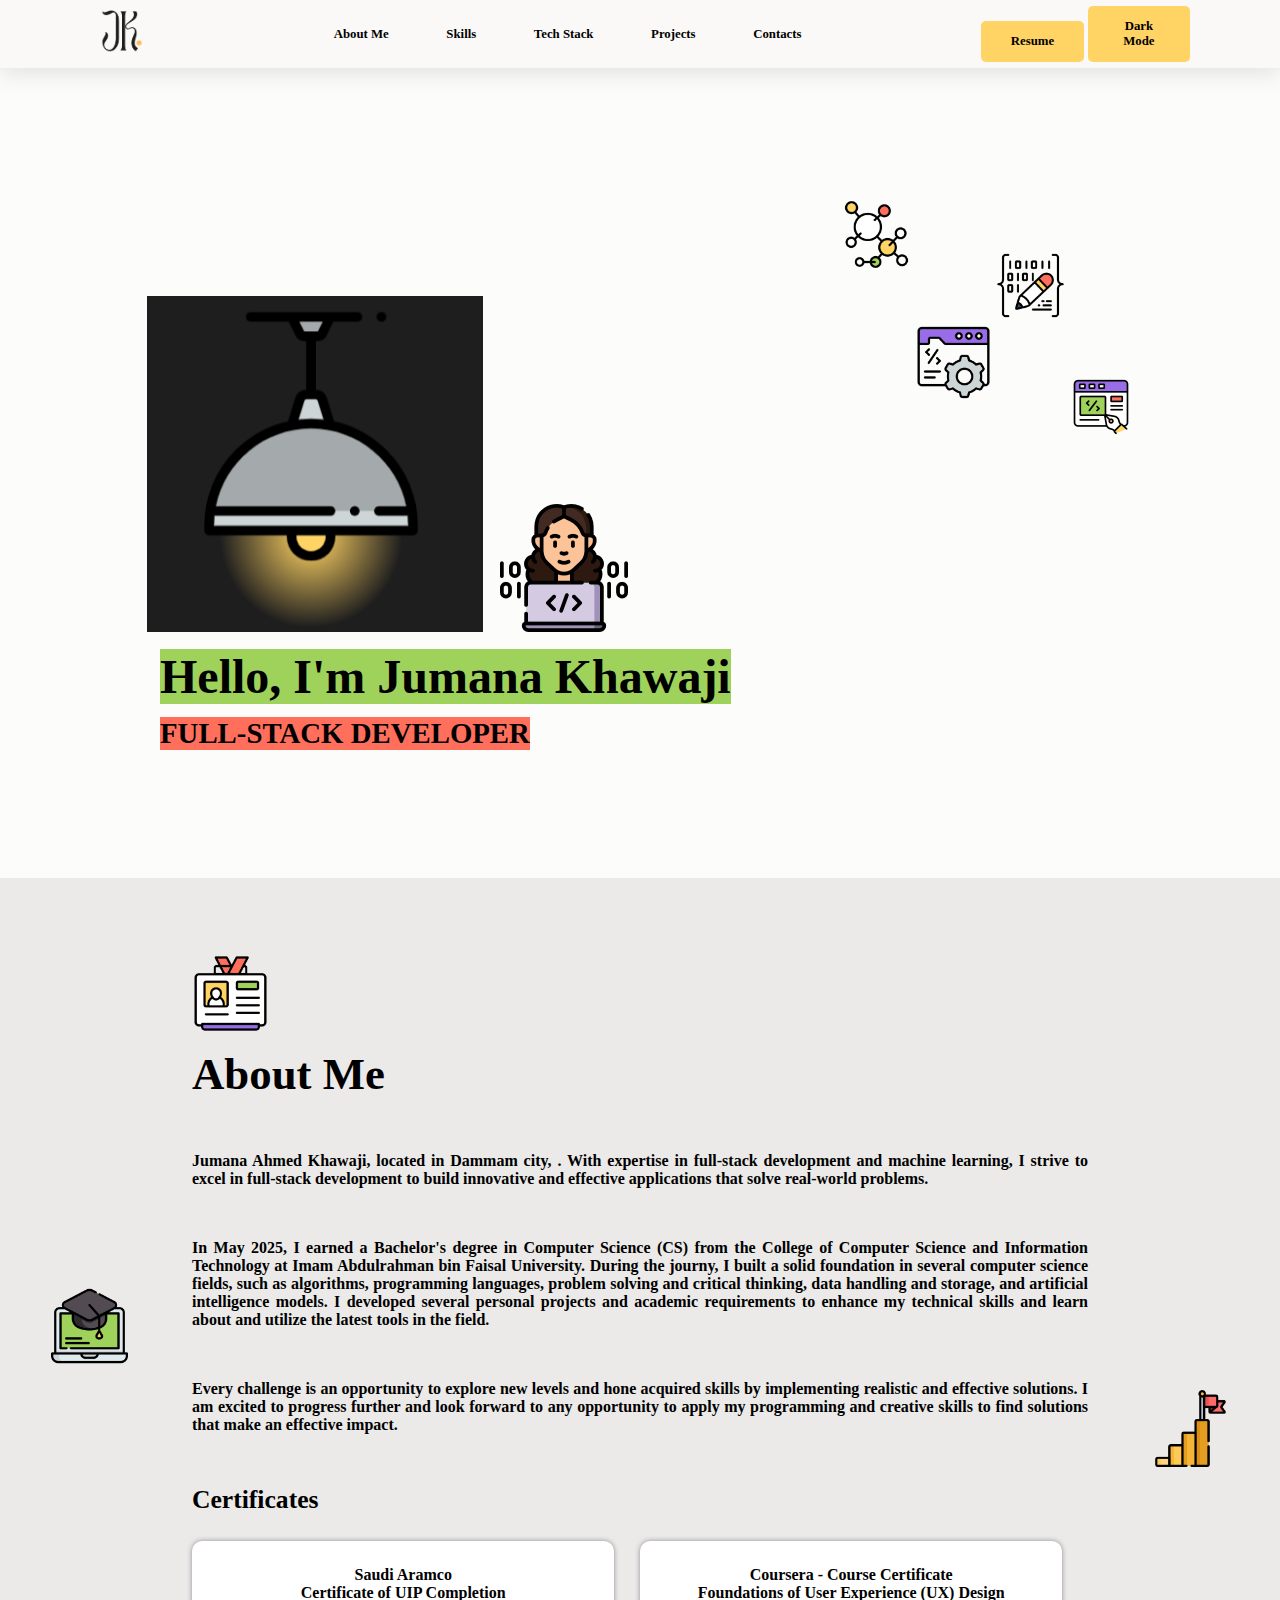
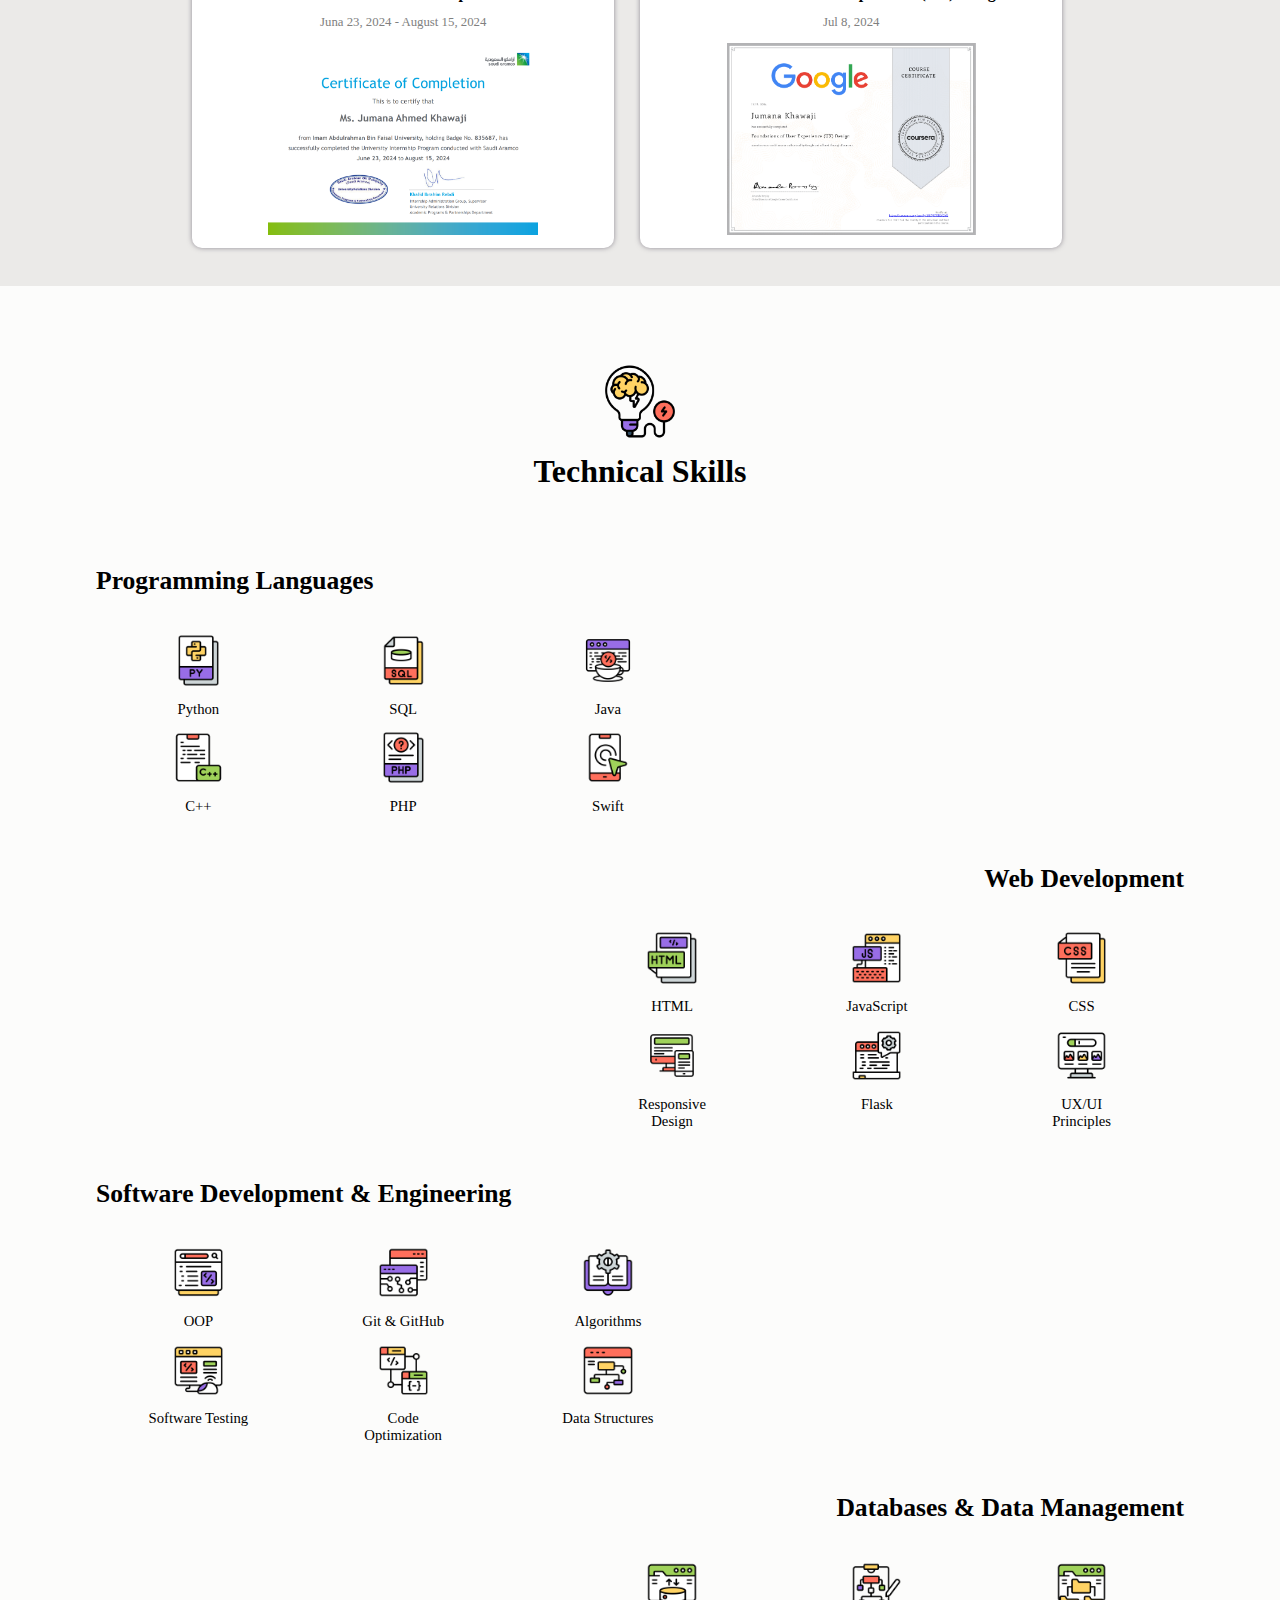
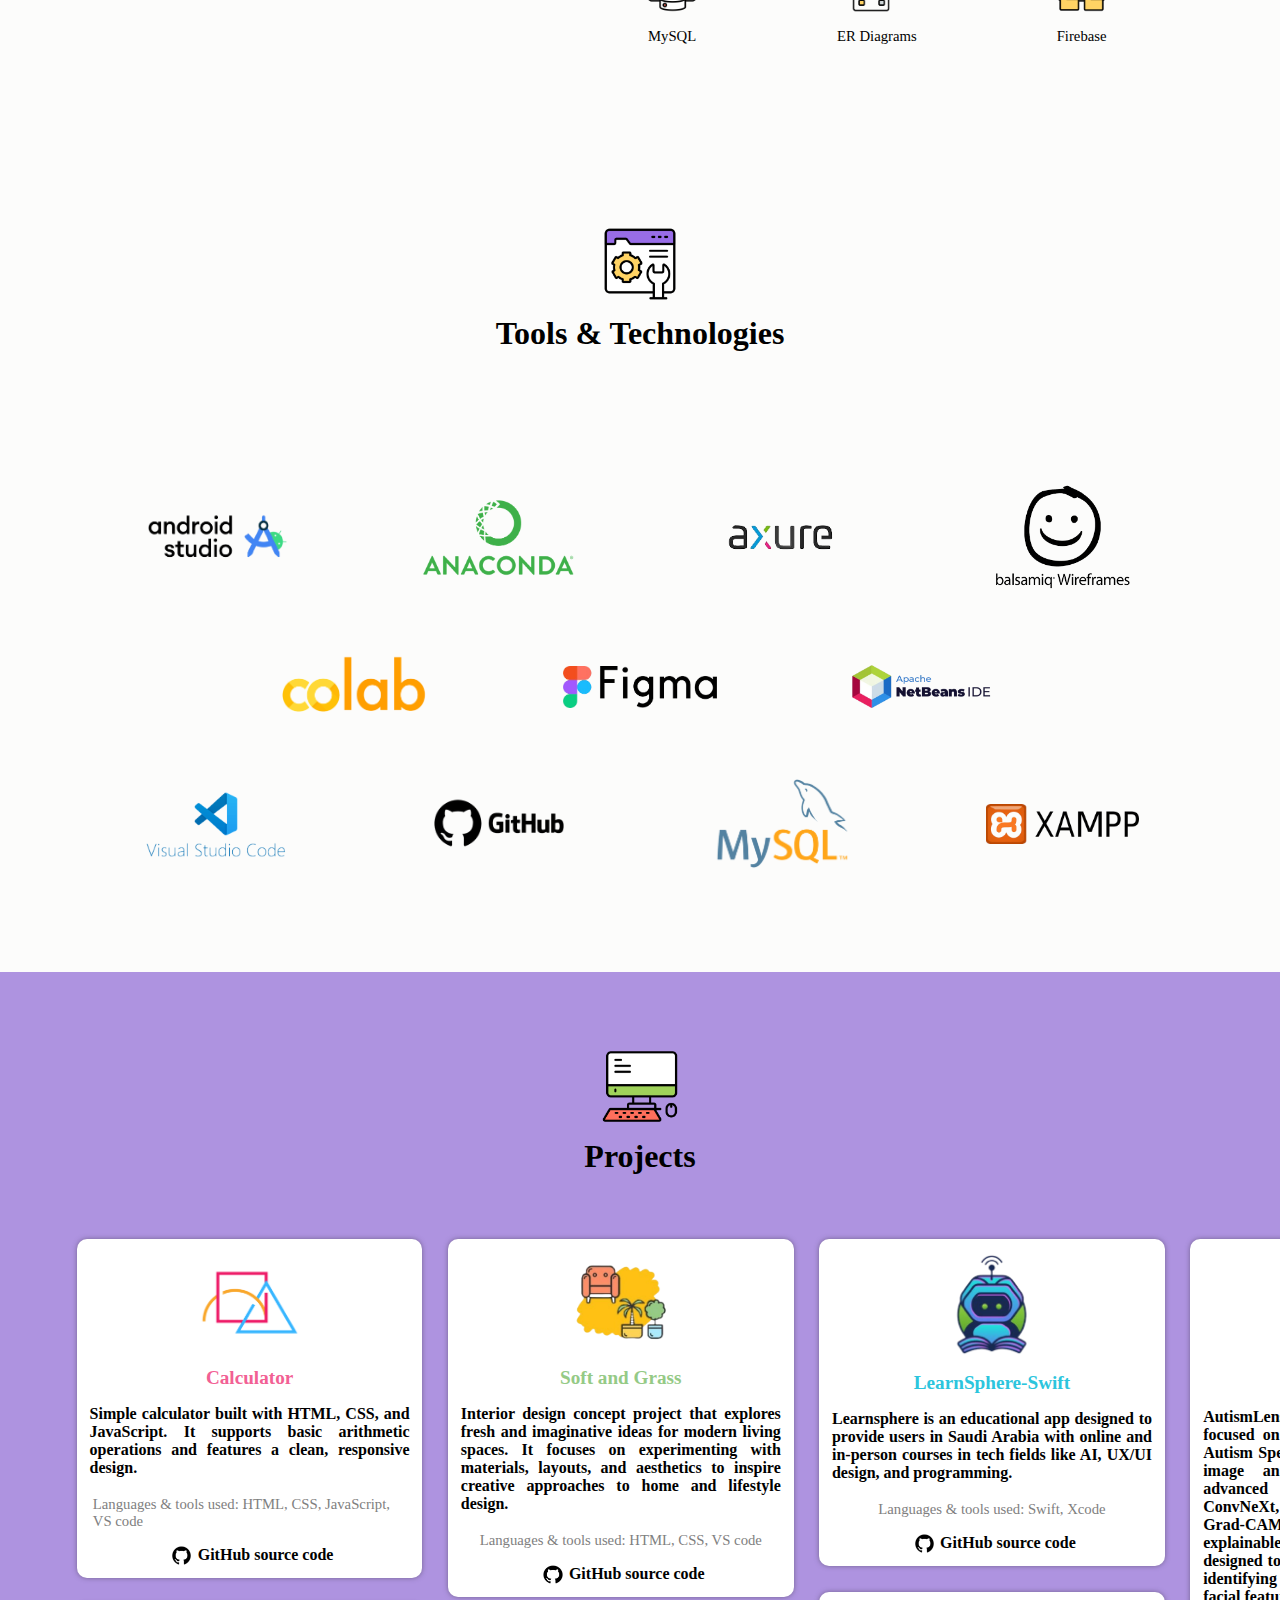
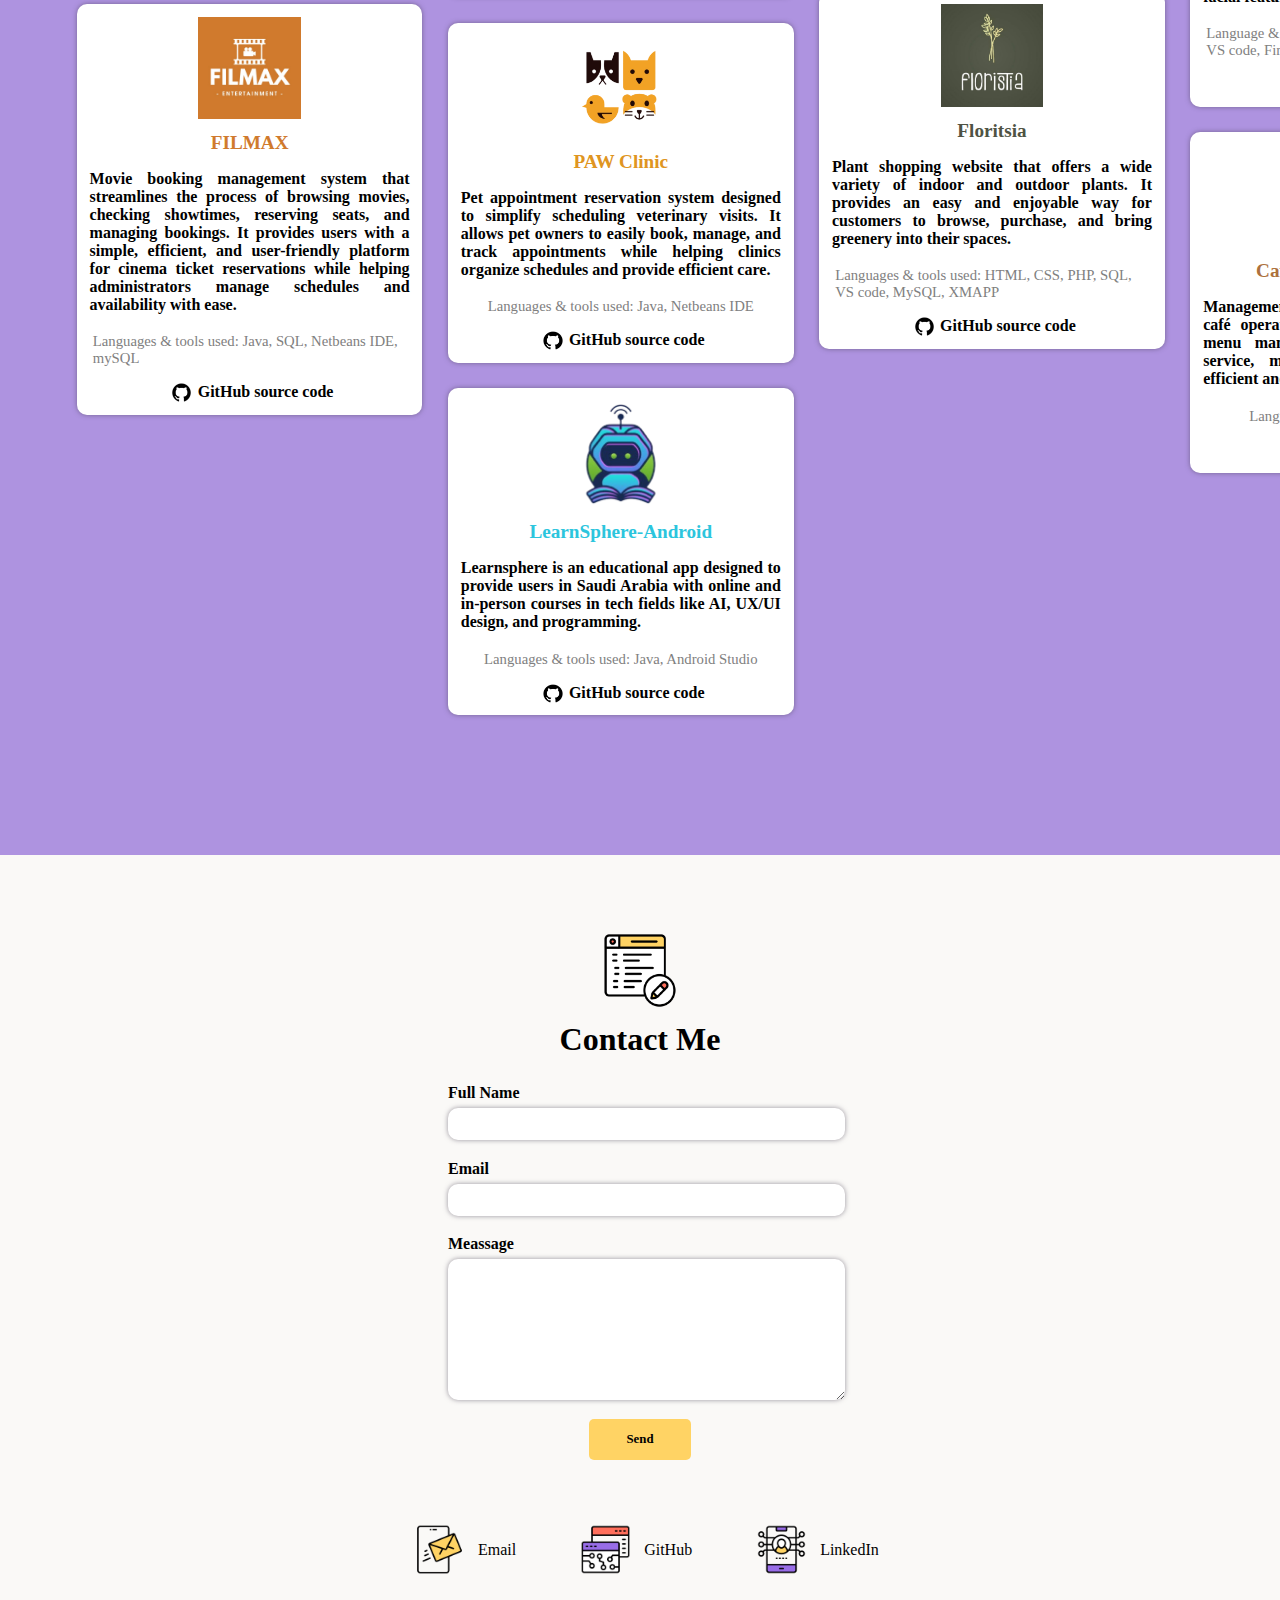
<file: index.html>
<!-- Written by Jumana Ahmed Khawaji -->
 
<!DOCTYPE html>
<html lang="en">

<head>
    <meta charset="UTF-8">
    <meta name="viewport" content="width=device-width, initial-scale=1.0">
    <title>Jumana Portfolio</title>

    <!-- icon code copied from w3school -->
    <!-- All icons used in this project are dowmloaded from: https://www.freepik.com/ -->
    <link rel="icon" type="image/x-icon" href="/images/portofolio_logo.png">
    <link rel="stylesheet" href="./styles/main.css">
    <script src="./scripts/app.js"></script>
</head>

<body>
    <header id="header">
        <a href=""><img src="./images/portofolio_logo_lightMode.png" class="logo"></a>
        <nav class="navigation">
            <a href="#aboutMe">About Me</a>
            <a href="#skills">Skills</a>
            <a href="#techStack">Tech Stack</a>
            <a href="#projects">Projects</a>
            <a href="#contacts">Contacts</a>
        </nav>
        <div>
            <button id="resumeBtn" class="btn">Resume</button>
            <button id="darkLightModeBtn" class="btn">Dark Mode</button>
        </div>
    </header>

    <section id="welcoming">
        <div class="welcomText">
            <img class="lamp" src="./images/lamp.png" alt="lamp">
            <img class="welcomeImg1" src="./images/programmer.png" alt="programmer">
            <h1 class="name">Hello, I'm Jumana Khawaji</h1>
            <h3 class="specialist">FULL-STACK DEVELOPER</h3>
        </div>
        <img id="iconUp" class="welcomeImg2" src="./images/network.png" alt="network">
        <img id="iconDown" class="welcomeImg3" src="./images/code_debug.png" alt="code debug">
        <img id="iconUp" class="welcomeImg4" src="./images/binary_numbers.png" alt="binary numbers">
        <img id="iconDown" class="welcomeImg5" src="./images/web_coding.png" alt="web coding">
    </section>

    <section id="aboutMe">
        <img class="educationImg" src="./images/education.png" alt="education">
        <div>
            <img class="aboutMeImg" src="./images/about_me.png" alt="about me card">
            <h1 class="aboutMeTitle">About Me</h1>
            <p class="aboutMeDescription"> Jumana Ahmed Khawaji, located in Dammam city, .
                With expertise in full-stack development and machine learning, I strive to excel in full-stack
                development to build innovative and effective applications that solve real-world problems.</p>
            <p class="aboutMeDescription"> In May 2025, I earned a Bachelor's degree in Computer Science (CS) from the
                College of Computer Science and Information Technology at Imam Abdulrahman bin Faisal University.
                During the journy, I built a solid foundation in several computer science fields, such as algorithms,
                programming languages, problem solving and critical thinking, data handling and storage, and artificial
                intelligence models.
                I developed several personal projects and academic requirements to enhance my technical skills and learn
                about and utilize the latest tools in the field.</p>
            <p class="aboutMeDescription">Every challenge is an opportunity to explore new levels and hone acquired
                skills by implementing realistic and effective solutions.
                I am excited to progress further and look forward to any opportunity to apply my programming and
                creative skills to find solutions that make an effective impact.</p>
            <h2 class="aboutMeCertificates">Certificates</h2>
            <div class="certificatesGallary">
                <div class="certificateCard">
                    <p class="certificateTitle">Saudi Aramco <br> Certificate of UIP Completion</p>
                    <p class="certificateDate">Juna 23, 2024 - August 15, 2024</p>
                    <img class="certificateImg" src="./images/certificates/AramcoCertificate.png" alt="">
                </div>

                <div class="certificateCard">
                    <p class="certificateTitle">Coursera - Course Certificate <br> Foundations of User Experience (UX)
                        Design</p>
                    <p class="certificateDate">Jul 8, 2024</p>
                    <img class="certificateImg" src="./images/certificates/CourseraCertificate-UX.png" alt="">
                </div>
            </div>
        </div>
        <img class="goalImg" src="./images/goal.png" alt="goals">
    </section>

    <section id="skills">
        <div class="skillsHeader">
            <img class="skillsImg" src="./images/skills/skills.png" alt="skills">
            <h1 class="skillsTitle">Technical Skills</h1>
        </div>

        <div class="skillsRow">
            <p class="skillCategory">Programming Languages</p>
        </div>

        <div class="skillsRow">
            <div class="skillList">
                <div>
                    <img class="iconSize" src="./images/skills/python.png" alt="Python">
                    <p> Python </p>
                    <img class="iconSize" src="./images/skills/c++.png" alt="C++">
                    <p> C++ </p>
                </div>
                <div>
                    <img class="iconSize" src="./images/skills/sql.png" alt="Sql">
                    <p> SQL </p>
                    <img class="iconSize" src="./images/skills/php.png" alt="PHP">
                    <p> PHP </p>
                </div>
                <div>
                    <img class="iconSize" src="./images/skills/java.png" alt="Java">
                    <p> Java </p>
                    <img class="iconSize" src="./images/skills/swift.png" alt="Swift">
                    <p> Swift </p>
                </div>
            </div>
            <p class="skillCategory">Web Development</p>
        </div>

        <div class="skillsRow">
            <p class="skillCategory">Software Development & Engineering</p>
            <div class="skillList">
                <div>
                    <img class="iconSize" src="./images/skills/html.png" alt="HTML">
                    <p> HTML </p>
                    <img class="iconSize" src="./images/skills/responsive_design.png" alt="Responsive Design">
                    <p> Responsive Design </p>
                </div>
                <div>
                    <img class="iconSize" src="./images/skills/js.png" alt="Javascript">
                    <p> JavaScript </p>
                    <img class="iconSize" src="./images/skills/flask.png" alt="Flask">
                    <p> Flask </p>
                </div>
                <div>
                    <img class="iconSize" src="./images/skills/css.png" alt="CSS">
                    <p> CSS </p>
                    <img class="iconSize" src="./images/skills/ux_ui.png" alt="UX/UI Principles">
                    <p> UX/UI Principles </p>
                </div>
            </div>
        </div>

        <div class="skillsRow">
            <div class="skillList">
                <div>
                    <img class="iconSize" src="./images/skills/oop.png" alt="OOP">
                    <p> OOP </p>
                    <img class="iconSize" src="./images/skills/soft_test.png" alt="Software Testing">
                    <p> Software Testing </p>
                </div>
                <div>
                    <img class="iconSize" src="./images/skills/git_github.png" alt="Git & GitHub">
                    <p> Git & GitHub </p>
                    <img class="iconSize" src="./images/skills/code_opt.png" alt="Code Optimization">
                    <p> Code Optimization </p>
                </div>
                <div>
                    <img class="iconSize" src="./images/skills/algorithm.png" alt="Algorithms">
                    <p> Algorithms </p>
                    <img class="iconSize" src="./images/skills/data_str.png" alt="Data Structures">
                    <p> Data Structures </p>
                </div>
            </div>
            <p class="skillCategory">Databases & Data Management</p>
        </div>

        <div class="skillsRow">
            <p class="skillCategory"></p>
            <div class="skillList">
                <div>
                    <img class="iconSize" src="./images/skills/mySQL.png" alt="MySQL">
                    <p> MySQL </p>
                </div>
                <div>
                    <img class="iconSize" src="./images/skills/er_digram.png" alt="ER Diagrams">
                    <p> ER Diagrams </p>
                </div>
                <div>
                    <img class="iconSize" src="./images/skills/firebase.png" alt="Firebase">
                    <p> Firebase </p>
                </div>
            </div>
        </div>
    </section>

    <section id="techStack">
        <div class="toolsHeader">
            <img class="toolsImg" src="./images/tools/techStack.png" alt="TechStack">
            <h1 class="toolsTitle">Tools & Technologies</h1>
        </div>

        <div class="toolRow">
            <div class="toolList">
                <img id="androidStudio" class="toolSize" src="./images/tools/Android_Studio_LightMode.png">
                <img id="anaconda" class="toolSize" src="./images/tools/anaconda.png">
                <img id="axure" class="toolSize" src="./images/tools/axure_LightMode.png">
                <img id="balasmiq" class="toolSize" src="./images/tools/balasmiq_LightMode.png">
            </div>
        </div>

        <div class="toolRow">
            <div class="toolList">
                <img id="colab" class="toolSize" src="./images/tools/colab.png">
                <img id="figma" class="toolSize" src="./images/tools/figma_LightMode.png">
                <img id="netbeans" class="toolSize" src="./images/tools/netbeans.png">

            </div>
        </div>

        <div class="toolRow">
            <div class="toolList">
                <img id="vscode" class="toolSize" src="./images/tools/vs_code.png">
                <img id="github" class="toolSize" src="./images/tools/GitHub_LightMode.png">
                <img id="mysql" class="toolSize" src="./images/tools/mysql.png">
                <img id="xmapp" class="toolSize" src="./images/tools/xampp_LightMode.png">
            </div>
        </div>
    </section>

    <section id="projects">
        <div class="projectsHeader">
            <img class="projectsImg" src="./images/projects/projects.png" alt="Projects">
            <h1 class="projectsTitle">Projects</h1>
        </div>

        <div class="projectColumn">
            <div class="projectCard">
                <img class="projectImg" src="./images/projects/Calculator_Project.png" alt="Calculator">
                <p class="projectTitle" style="color: #f26094;">Calculator</p>
                <p class="projectDescription">Simple calculator built with HTML, CSS, and JavaScript. It supports basic
                    arithmetic operations and features a clean, responsive design.</p>
                <p class="projectTools">Languages & tools used: HTML, CSS, JavaScript, VS code</p>
                <div id="Calculator" class="projectLink">
                    <img class="githubIcon" src="./images/tools/github_Icon_LightMode.png" alt="github icon">
                    GitHub source code
                </div>
            </div>

            <div class="projectCard">
                <img class="projectImg" src="./images/projects/FILMAX_Project.jpg" alt="FILEMAX">
                <a class="projectTitle" style="color: #d07a2d;">FILMAX</a>
                <p class="projectDescription">Movie booking management system that streamlines the process of browsing
                    movies, checking showtimes, reserving seats, and managing bookings. It provides users with a simple,
                    efficient, and user-friendly platform for cinema ticket reservations while helping administrators
                    manage schedules and availability with ease. </p>
                <p class="projectTools">Languages & tools used: Java, SQL, Netbeans IDE, mySQL</p>
                <div id="FILMAX" class="projectLink">
                    <img class="githubIcon" src="./images/tools/github_Icon_LightMode.png" alt="github icon">
                    GitHub source code
                </div>
            </div>

            <div class="projectCard">
                <img class="projectImg" src="./images/projects/Soft_and_Grass_Project.png" alt="Soft and Grass">
                <a class="projectTitle" style="color: #95ca86;">Soft and Grass</a>
                <p class="projectDescription">Interior design concept project that explores fresh and imaginative ideas
                    for modern living spaces. It focuses on experimenting with materials, layouts, and aesthetics to
                    inspire creative approaches to home and lifestyle design.</p>
                <p class="projectTools">Languages & tools used: HTML, CSS, VS code</p>
                <div id="Soft-and-Grass" class="projectLink">
                    <img class="githubIcon" src="./images/tools/github_Icon_LightMode.png" alt="github icon">
                    GitHub source code
                </div>
            </div>

            <div class="projectCard">
                <img class="projectImg" src="./images/projects/PAW_Clinic_Project.png" alt="PAW Clinic">
                <a class="projectTitle" style="color: #df9521;">PAW Clinic</a>
                <p class="projectDescription">Pet appointment reservation system designed to simplify scheduling
                    veterinary visits. It allows pet owners to easily book, manage, and track appointments while helping
                    clinics organize schedules and provide efficient care.</p>
                <p class="projectTools">Languages & tools used: Java, Netbeans IDE</p>
                <div id="PAW-Clinic" class="projectLink">
                    <img class="githubIcon" src="./images/tools/github_Icon_LightMode.png" alt="github icon">
                    GitHub source code
                </div>
            </div>

            <div class="projectCard">
                <img class="projectImg" src="./images/projects/LearnSphere_Project.png" alt="LearnSphere">
                <a class="projectTitle" style="color: #2cc5dd;">LearnSphere-Android</a>
                <p class="projectDescription">Learnsphere is an educational app designed to provide users in Saudi
                    Arabia with online and in-person courses in tech fields like AI, UX/UI design, and programming.</p>
                <p class="projectTools">Languages & tools used: Java, Android Studio</p>
                <div id="LearnSphere-Android" class="projectLink">
                    <img class="githubIcon" src="./images/tools/github_Icon_LightMode.png" alt="github icon">
                    GitHub source code
                </div>
            </div>

            <div class="projectCard">
                <img class="projectImg" src="./images/projects/LearnSphere_Project.png" alt="LearnSphere">
                <a class="projectTitle" style="color: #2cc5dd;">LearnSphere-Swift</a>
                <p class="projectDescription">Learnsphere is an educational app designed to provide users in Saudi
                    Arabia with online and in-person courses in tech fields like AI, UX/UI design, and programming.</p>
                <p class="projectTools">Languages & tools used: Swift, Xcode</p>
                <div id="LearnSphere-Swift" class="projectLink">
                    <img class="githubIcon" src="./images/tools/github_Icon_LightMode.png" alt="github icon">
                    GitHub source code
                </div>
            </div>

            <div class="projectCard">
                <img class="projectImg" src="./images/projects/Floritsia_Project.jpg" alt="Floritsia">
                <a class="projectTitle" style="color: #4f5344;">Floritsia</a>
                <p class="projectDescription">Plant shopping website that offers a wide variety of indoor and
                    outdoor plants. It provides an easy and enjoyable way for customers to browse, purchase, and bring
                    greenery into their spaces.</p>
                <p class="projectTools">Languages & tools used: HTML, CSS, PHP, SQL, VS code, MySQL, XMAPP</p>
                <div id="Floritsia" class="projectLink">
                    <img class="githubIcon" src="./images/tools/github_Icon_LightMode.png" alt="github icon">
                    GitHub source code
                </div>
            </div>

            <div class="projectCard">
                <img class="projectImg" src="./images/projects/AutismLens_Project.png" alt="AutismLens">
                <a class="projectTitle" style="color: #1d5bb2;">AutismLens</a>
                <p class="projectDescription">AutismLens is a deep learning-based project focused on improving the early
                    diagnosis of Autism Spectrum Disorder (ASD) using facial image analysis. This project integrates
                    advanced CNN architectures, particularly ConvNeXt, with interpretability tools like Grad-CAM to
                    provide accurate and explainable predictions. The system is designed to assist clinicians and
                    researchers in identifying ASD-related patterns through facial features.</p>
                <p class="projectTools">Language & tools used: HTML, CSS, JS, Python, VS code, Firebase, FastAPI</p>
                <div id="AutismLens" class="projectLink">
                    <img class="githubIcon" src="./images/tools/github_Icon_LightMode.png" alt="github icon">
                    GitHub source code
                </div>
            </div>

            <div class="projectCard">
                <img class="projectImg" src="./images/projects/Cafe_Management_System_Project.png"
                    alt="Cafe Management System">
                <a class="projectTitle" style="color: #ad713d;">Cafe Management System</a>
                <p class="projectDescription">Management system designed to streamline café operations, including order
                    processing, menu management, billing, and customer service, making daily management more efficient
                    and organized.</p>
                <p class="projectTools">Language & tools used: C++, VS code</p>
                <div id="Cafe-Management-System" class="projectLink">
                    <img class="githubIcon" src="./images/tools/github_Icon_LightMode.png" alt="github icon">
                    GitHub source code
                </div>
            </div>

            <div class="projectCard">
                <img class="projectImg" src="./images/projects/Waste_Classification_ViT_Project.png"
                    alt="Cafe Management System">
                <a class="projectTitle" style="color: #406519;">Waste Classification ViT</a>
                <p class="projectDescription">This project explores the application of Vision Transformers (ViT) in the
                    field of waste classification, an area where ViT has not been extensively studied. While
                    Convolutional Neural Networks (CNNs) such as DenseNet, EfficientNet, VGG19 and ResNet have been
                    widely used for image classification tasks, our research aims to evaluate the potential of ViT in
                    this domain and compare its performance against these established CNN architectures.</p>
                <p class="projectTools">Language & tools used: Python, Colab</p>
                <div id="Waste-Classification-ViT" class="projectLink">
                    <img class="githubIcon" src="./images/tools/github_Icon_LightMode.png" alt="github icon">
                    GitHub source code
                </div>
            </div>
        </div>
    </section>

    <footer id="contacts">
        <div class="contactsHeader">
            <img class="contactsImg" src="./images/contacts.png" alt="Contact Me">
            <h1 class="contactsTitle">Contact Me</h1>
        </div>
        <form class="contactForm" action="">
            <label class="fullName" for="fullNameInput">Full Name</label>
            <input id="fullNameInput" type="text" required>
            <label class="email" for="emailInput">Email</label>
            <input id="emailInput" type="email" name="Email" id="email" required>
            <label class="meassage" for="meassageInput">Meassage</label>
            <textarea id="meassageInput" name="Meassage" id="" rows="5" required></textarea>
            <button id="sendForm" class="btn" type="submit">Send</button>
        </form>
        <div class="socialAccounts">
            <a class="account" id="email"><img class="contactIcon" src="./images/email.png">Email</a>
            <a class="account" id="github"><img class="contactIcon" src="./images/skills/git_github.png">GitHub</a>
            <a class="account" id="linkedin"><img class="contactIcon" src="./images/linkedin.png">LinkedIn</a>
        </div>
    </footer>
</body>

</html>
</file>
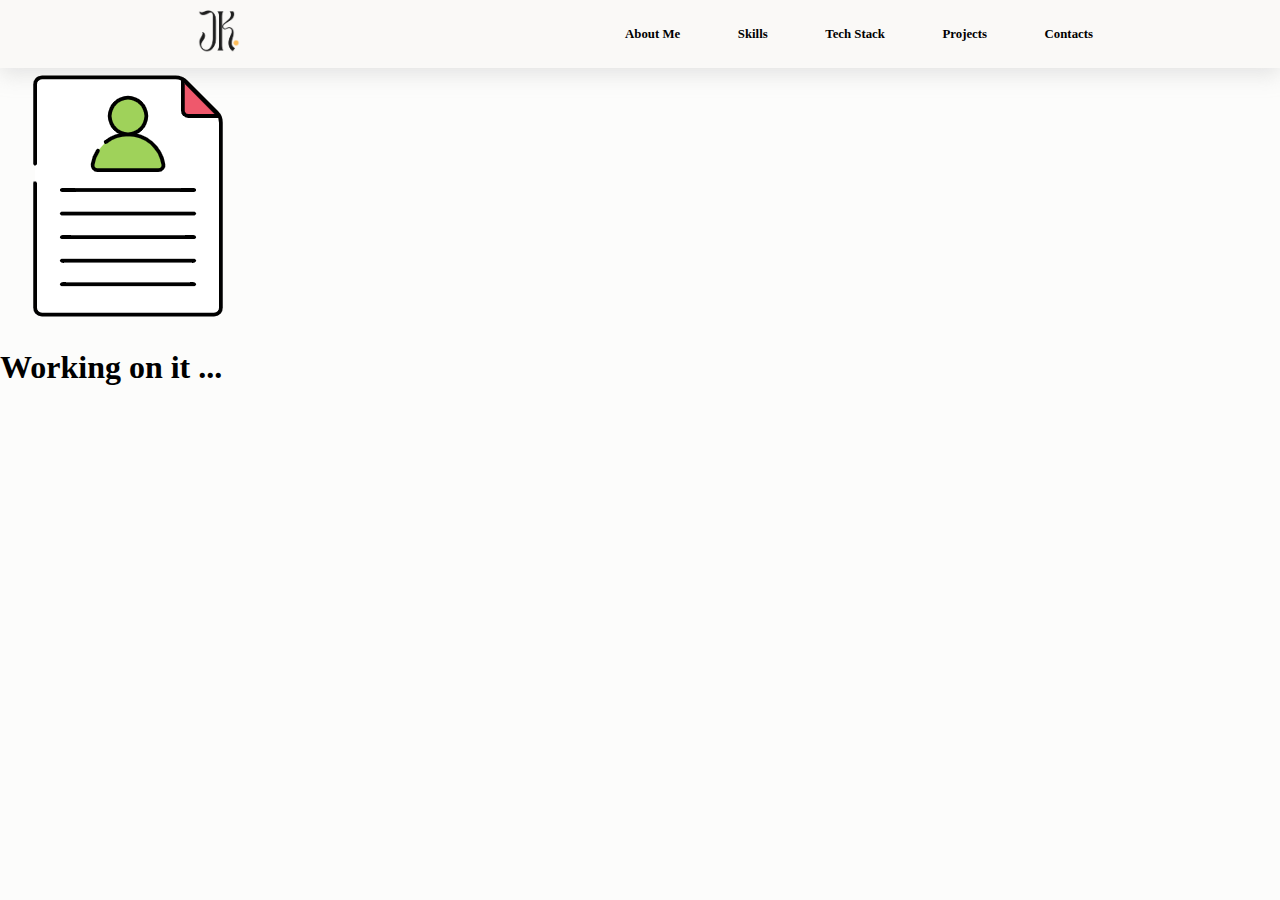
<file: resume.html>
<!DOCTYPE html>
<html lang="en">

<head>
    <meta charset="UTF-8">
    <meta name="viewport" content="width=device-width, initial-scale=1.0">
    <title>Resume</title>

    <!-- icon code copied from w3school -->
    <!-- All icons used in this project are dowmloaded from: https://www.freepik.com/ -->
    <link rel="icon" type="image/x-icon" href="/images/portofolio_logo.png">
    <link rel="stylesheet" href="./styles/main.css">
    <script src="./scripts/app.js"></script>
</head>

<body>
    <header id="header">
        <a href="./index.html"><img src="./images/portofolio_logo_lightMode.png" class="logo"></a>
        <nav class="navigation">
            <a href="./index.html#aboutMe">About Me</a>
            <a href="./index.html#skills">Skills</a>
            <a href="./index.html#techStack">Tech Stack</a>
            <a href="./index.html#projects">Projects</a>
            <a href="./index.html#contacts">Contacts</a>
        </nav>
    </header>

    <div class="resumeSection">
        <img class="resumeIcon" src="./images/resume.png" alt="resume">
        <h1 class="resumeMeassage">Working on it ...</h1>
    </div>
</body>

</html>
</file>
<file: styles/main.css>
* {
    font-family: Consolas;
    color: black;
}

body {
    margin: 0;
    background-color: #faf9f788;
}


/* Header css */
#header {
    display: flex;
    flex-direction: row;
    justify-content: space-around;
    align-items: center;
    min-height: 6vh;
    max-height: fit-content;
    background-color: #faf9f7;
    box-shadow: 0px 6px 20px rgba(186, 186, 186, 0.379);
    top: 0;
}

.logo {
    width: 5vw;
}

.navigation {
    display: flex;
    flex-direction: row;
    gap: 4.5vw;
}

.navigation a {
    font-size: 1vw;
    font-weight: bold;
    text-decoration: none;
}

.navigation a:hover {
    color: #fcc741;
}

.btn {
    font-size: 1vw;
    font-weight: bold;
    background-color: #FFD364;
    padding: 1vw 2vw;
    border-style: hidden;
    border-radius: 5px;
    width: 8vw;
}


/* Welcome section css */
#welcoming {
    display: flex;
    flex-direction: row;
    justify-content: center;
    align-items: center;
    min-height: 90vh;
}

#welcoming div {
    align-self: flex-end;
    padding-bottom: 10vw;
    width: 54vw;
}

.welcomeImg1 {
    width: 10vw;
    margin: 0vw 1vw;
}

.welcomeImg2 {
    width: 6vw;
    align-self: flex-start;
    padding-top: 10vw;
}

.welcomeImg3 {
    width: 6vw;
    align-self: flex-start;
    padding-top: 20vw;
}

.welcomeImg4 {
    width: 6vw;
    align-self: flex-start;
    padding-top: 14vw;
}

.welcomeImg5 {
    width: 5vw;
    align-self: flex-start;
    padding-top: 24vw;
}

/* The concept of the animation learned from : https://www.w3schools.com/css/css3_animations.asp */
#iconUp {
    animation: flowUp 5s ease-in-out 0s infinite;
}

#iconDown {
    animation: flowDown 5s ease-in-out 0s infinite;
}

@keyframes flowUp {
    0% {}

    50% {
        padding-top: 12vw;
    }

    100% {}
}

@keyframes flowDown {
    0% {}

    50% {
        padding-top: 22vw;
    }

    100% {}
}

.name {
    font-size: 3.75vw;
    font-weight: bold;
    margin: 1vw;
    background-color: #9FD25A;
    display: block;
    overflow: hidden;
    white-space: nowrap;
    width: fit-content;
    /* The concept of steps() learned to add a typing anination, source from: https://www.w3schools.com/cssref/func_steps.php */
    animation: nameTyping 6s steps(25) 1;
}

@keyframes nameTyping {
    10% {
        width: 0;
    }

    90% {
        width: 95%;
    }

    100% {
        width: min-content;
    }
}

.specialist {
    font-size: 2.25vw;
    font-weight: bold;
    margin: 0vw 1vw;
    background-color: #FF6F5C;
    overflow: hidden;
    white-space: nowrap;
    width: fit-content;
    animation: specialistTyping 5s steps(20) 1;
}

@keyframes specialistTyping {
    10% {
        width: 0;
    }

    90% {
        width: 45%;
    }

    100% {
        width: min-content;
    }
}

.brief {
    font-size: 1.25vw;
    font-weight: bold;
    margin-left: 1vw;
}


/* About me section css */
#aboutMe {
    display: flex;
    flex-direction: row;
    justify-content: space-evenly;
    align-items: center;
    min-height: 100vh;
    background-color: #79746a21;
}

#aboutMe div {
    align-self: flex-start;
}

.educationImg {
    width: 6vw;
    align-self: flex-start;
    padding-top: 32vw;
    animation: educationFlow 5s ease-in-out 0s infinite;
}

@keyframes educationFlow {
    0% {}

    50% {
        padding-top: 30vw;
    }

    100% {}
}

.aboutMeImg {
    width: 6vw;
    margin: 6vw 1vw 1vw;
    transform: rotateY(0deg);
    transition-property: all;
    transition-duration: 2s;
}

.aboutMeImg:hover {
    transform: rotateY(180deg);
    transition-property: all;
    transition-duration: 2s;
}

.aboutMeTitle {
    font-size: 3.5vw;
    font-weight: bold;
    margin: 0vw 1vw;
    width: fit-content;
}

.aboutMeDescription {
    font-size: 1.25vw;
    font-weight: bold;
    margin: 4vw 1vw;
    width: 70vw;
    text-align: justify;
}

.goalImg {
    width: 6vw;
    align-self: flex-start;
    padding-top: 40vw;
    animation: goalFlow 5s ease-in-out 0s infinite;
}

@keyframes goalFlow {
    0% {}

    50% {
        padding-top: 42vw;
    }

    100% {}
}

.aboutMeCertificates {
    font-size: 2vw;
    margin: 4vw 1vw 1vw;
}

.certificatesGallary {
    display: flex;
    flex-direction: row;
    justify-content: flex-start;
    align-self: center;
    padding: 1vw 0vw 0vw;
    margin-bottom: 1vw;
    width: 70vw;
    height: max-content;
    overflow: scroll hidden;
}

.certificateCard {
    display: flex;
    flex-direction: column;
    align-items: center;
    background-color: #ffffff;
    width: 40vw;
    height: max-content;
    margin: 0vw 1vw 2vw;
    padding: 1vw 1vw;
    border-radius: 10px;
    box-shadow: 0px 0px 5px rgba(65, 58, 77, 0.537)
}

.certificateImg {
    width: fit-content;
    height: 15vw;
}

.certificateTitle {
    text-align: center;
    padding: 1vw 0vw 0vw;
    font-size: 1.25vw;
    font-weight: 600;
    margin: 0;
}

.certificateDate {
    font-size: 1vw;
    color: gray;
}


/* Skills section css */
#skills,
.skillsHeader {
    display: flex;
    flex-direction: column;
    align-items: center;
    min-height: fit-content;
}

.skillsImg {
    width: 6vw;
    margin: 6vw 1vw 1vw;
    transform: rotateY(0deg);
    transition-property: all;
    transition-duration: 2s;
}

.skillsImg:hover {
    transform: rotateY(180deg);
    transition-property: all;
    transition-duration: 2s;
}

.skillsTitle {
    font-size: 2.5vw;
    font-weight: bold;
    margin: 0vw 1vw 4vw;
    width: fit-content;
}

.skillsRow {
    display: flex;
    flex-direction: row;
    justify-self: center;
    justify-content: space-between;
    align-items: flex-end;
    width: 85%;
}

.skillCategory {
    font-size: 2vw;
    font-weight: 600;
}

.skillList {
    display: flex;
    margin-bottom: 6vw;
}

.skillList div {
    width: 8vw;
    display: flex;
    flex-direction: column;
    align-items: center;
    text-align: center;
    margin: 1vw 4vw;
}

.skillList p {
    font-size: 1.15vw;
}

.iconSize {
    width: 4vw;
    animation: skillsFlow 1.75s ease-in-out infinite;
}

@keyframes skillsFlow {
    0% {}

    35% {
        margin-left: 0.5vw;
    }

    65% {
        margin-right: 0.5vw;
    }

    100% {}
}


/* Tools & Technologies section css */
#techStack,
.toolsHeader {
    display: flex;
    flex-direction: column;
    align-items: center;
    min-height: max-content;
    margin: 0vw 0vw 5vw;
}

.toolsImg {
    width: 6vw;
    margin: 6vw 1vw 1vw;
    transform: rotateY(0deg);
    transition-property: all;
    transition-duration: 2s;
}

.toolsImg:hover {
    transform: rotateY(180deg);
    transition-property: all;
    transition-duration: 2s;
}

.toolsTitle {
    font-size: 2.5vw;
    font-weight: bold;
    margin: 0vw 1vw 4vw;
    width: fit-content;
}

.toolRow {
    display: flex;
    flex-direction: row;
    justify-content: space-around;
}

.toolList {
    display: flex;
    align-items: center;
    margin-bottom: 2vw;
}

.toolList img {
    display: flex;
    margin: 1vw 5vw;
    animation: toolFlow 4s ease-in-out infinite;
}

@keyframes toolFlow {
    0% {}

    35% {
        margin-left: 5.25vw;
    }

    65% {
        margin-right: 4.25vw;
    }

    100% {}
}

.toolSize {
    width: 12vw;
    height: fit-content;
}


/* Projects section css */
#projects,
.projectsHeader {
    display: flex;
    flex-direction: column;
    align-items: center;
    min-height: max-content;
    background-color: #ae93e0;
    padding: 0vw 0vw 5vw;
}

.projectsImg {
    width: 6vw;
    margin: 6vw 1vw 1vw;
    transform: rotateY(0deg);
    transition-property: all;
    transition-duration: 2s;
}

.projectsImg:hover {
    transform: rotateY(180deg);
    transition-property: all;
    transition-duration: 2s;
}

.projectsTitle {
    font-size: 2.5vw;
    font-weight: bold;
    margin: 0vw 1vw;
    width: fit-content;
}

.projectColumn {
    display: flex;
    flex-direction: column;
    justify-content: flex-start;
    align-self: center;
    flex-wrap: wrap;
    height: 90vw;
    width: 90%;
}

.projectCard {
    display: flex;
    flex-direction: column;
    align-items: center;
    background-color: #ffffff;
    width: 25vw;
    height: fit-content;
    margin: 0vw 1vw 2vw;
    padding: 0vw 1vw;
    border-radius: 10px;
    box-shadow: 0px 0px 5px rgba(65, 58, 77, 0.537)
}

.projectCard:hover {
    box-shadow: 0px 0px 20px rgba(65, 58, 77, 0.537)
}

.projectImg {
    width: 8vw;
    height: fit-content;
    margin: 1vw;
}

.projectTitle {
    font-size: 1.5vw;
    font-weight: 600;
    margin: 0vw;
}

.projectTools {
    font-size: 1.15vw;
    color: gray;
    margin: 0.25vw;
}

.projectDescription {
    font-size: 1.25vw;
    font-weight: bold;
    width: auto;
    text-align: justify;
    word-wrap: break-word;
}

.projectLink {
    display: flex;
    text-decoration: none;
    font-size: 1.25vw;
    font-weight: bold;
    padding: 1vw 0vw;
}

.projectLink:hover {
    color: #FF6F5C;
}

.projectLink img {
    width: 1.5vw;
    padding: 0vw 0.5vw;
}

/* Footer section css */
#contacts {
    display: flex;
    flex-direction: column;
    align-items: center;
    max-height: fit-content;
    background-color: #faf9f7;
    padding-bottom: 3vw;
}

.contactsHeader {
    display: flex;
    flex-direction: column;
    align-self: center;
    align-items: center;
}

.contactsImg {
    width: 6vw;
    margin: 6vw 1vw 1vw;
    transform: rotateY(0deg);
    transition-property: all;
    transition-duration: 2s;
}

.projectsImg:hover {
    transform: rotateY(180deg);
    transition-property: all;
    transition-duration: 2s;
}

.contactsTitle {
    font-size: 2.5vw;
    font-weight: bold;
    margin: 0vw 1vw;
    width: fit-content;
}

.socialAccounts {
    display: flex;
    flex-direction: row;
    height: 10vw;
    width: fit-content;
    flex-wrap: wrap;
}

.socialAccounts a {
    display: flex;
    flex-direction: row;
    align-items: center;
    margin: 2vw 2vw;
    text-decoration: none;
}

.contactIcon {
    width: 4vw;
    padding: 0vw 1vw;
}

.contactForm {
    display: flex;
    flex-direction: column;
    width: 30vw;
    margin: 0vw 5vw;
    padding: 2vw 1vw;
}

.contactForm button {
    align-self: center;
}

.fullName,
.email,
.meassage {
    font-weight: 600;
    margin-bottom: 0.5vw;
}

#fullNameInput,
#emailInput,
#meassageInput {
    border-style: hidden;
    border-radius: 10px;
    width: 30vw;
    height: 1.5vw;
    margin-bottom: 1.5vw;
    padding: 0.5vw 0.5vw;
    box-shadow: 0px 0px 5px rgba(65, 58, 77, 0.537)
}

#meassageInput {
    height: 10vw;
}
</file>
